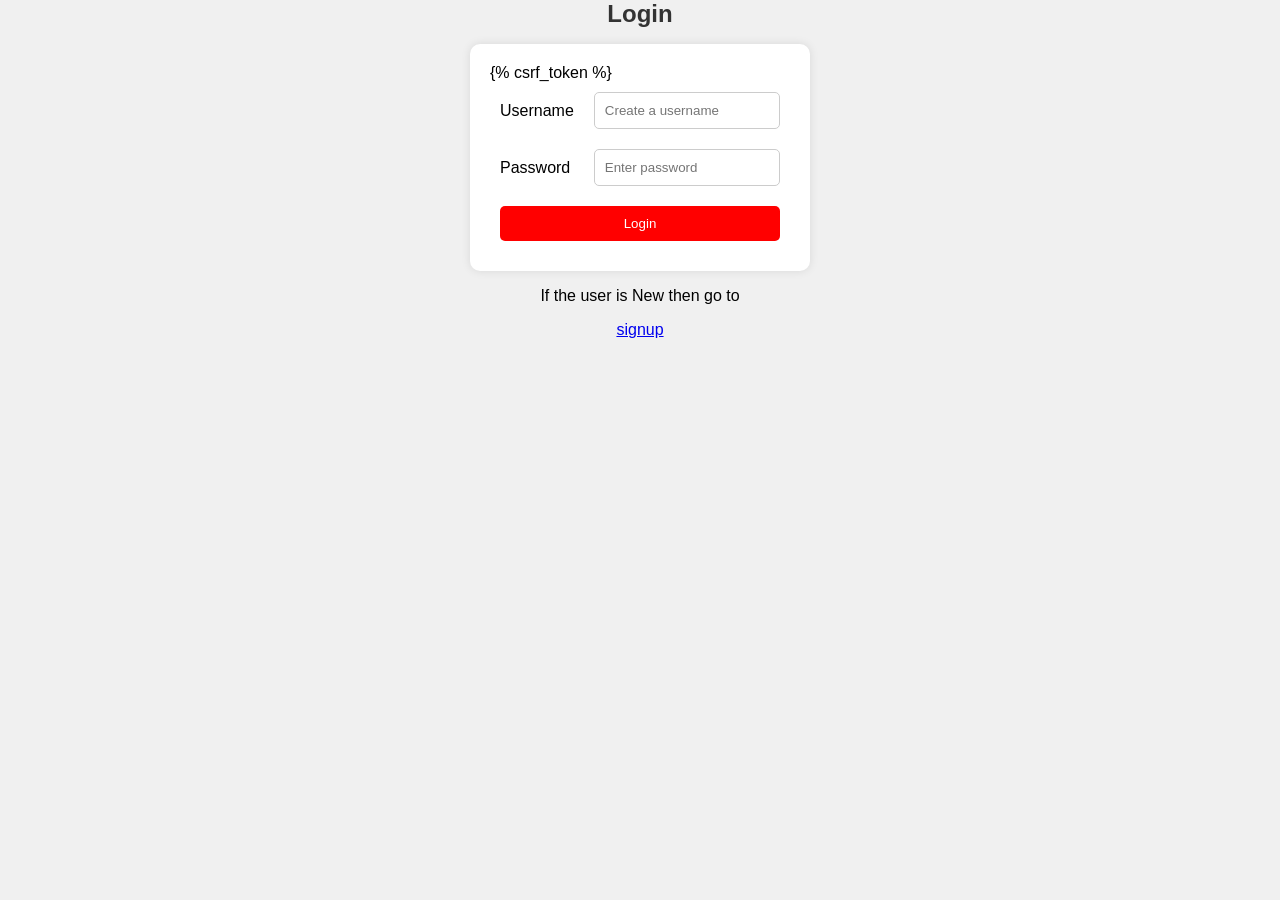
<file: demo/templates/signin.html>
<html>
    <head>
        <meta charset="utf-8">
        <meta http-equiv="X-UA-Compatible" content="IE=edge">
        <title>Login</title>
        <meta name="description" content="">
        <meta name="viewport" content="width=device-width, initial-scale=1">
        <style>
            body {
                font-family: Arial, sans-serif;
                background-color: #f0f0f0;
                margin: 0;
                padding: 0;
            }
            h1 {
                color: #333;
                font-size: 24px;
                text-align: center; /* Added to center the heading */
            }
            center {
                margin-top: 50px;
            }
            form {
                background-color: white;
                border-radius: 10px;
                padding: 20px;
                box-shadow: 0px 0px 10px rgba(0, 0, 0, 0.1);
                width: 300px;
                margin: 0 auto;
            }
            table {
                width: 100%;
                border-collapse: collapse;
            }
            td {
                padding: 10px;
            }
            input[type="text"], input[type="password"] {
                width: 100%;
                padding: 10px;
                border: 1px solid #ccc;
                border-radius: 5px;
            }
            button {
                background-color:#FF0000;
                color: white;
                border: none;
                padding: 10px;
                border-radius: 5px;
                cursor: pointer;
                width: 100%;
            }
            button:hover {
                background-color: #0056b3;
            }
            .alert {
                margin: 10px auto;
                width: 90%;
                padding: 10px;
                border-radius: 5px;
                font-size: 14px;
            }
            .alert-dismissible {
                position: relative;
            }
            .close {
                position: absolute;
                right: 10px;
                top: 50%;
                transform: translateY(-50%);
                cursor: pointer;
            }
            .center-text {
                text-align: center;
            }
        </style>
    </head>
    <body>
       
        <h1>Login</h1>
        
        <form action="signin" method="post">
            {% csrf_token %}
            <table border="0" cellpadding="10" cellspacing="0">
                <tr>
                    <td><label for="username">Username</label></td>
                    <td>
                        <input type="text" id="username" name="username" placeholder="Create a username" required>
                    </td>
                </tr>
                <tr>
                    <td><label for="pass1">Password</label></td>
                    <td>
                        <input type="password" id="pass1" name="pass1" placeholder="Enter password" required>
                    </td>
                </tr>
                <tr>
                    <td colspan="2">
                        <button type="submit">Login</button>
                    </td>
                </tr>
            </table>
        </form>

        <div class="center-text">
            <p>If the user is New then go to</p>
            <a href="signup">signup</a>
        </div>

    </body>
</html>
</file>
